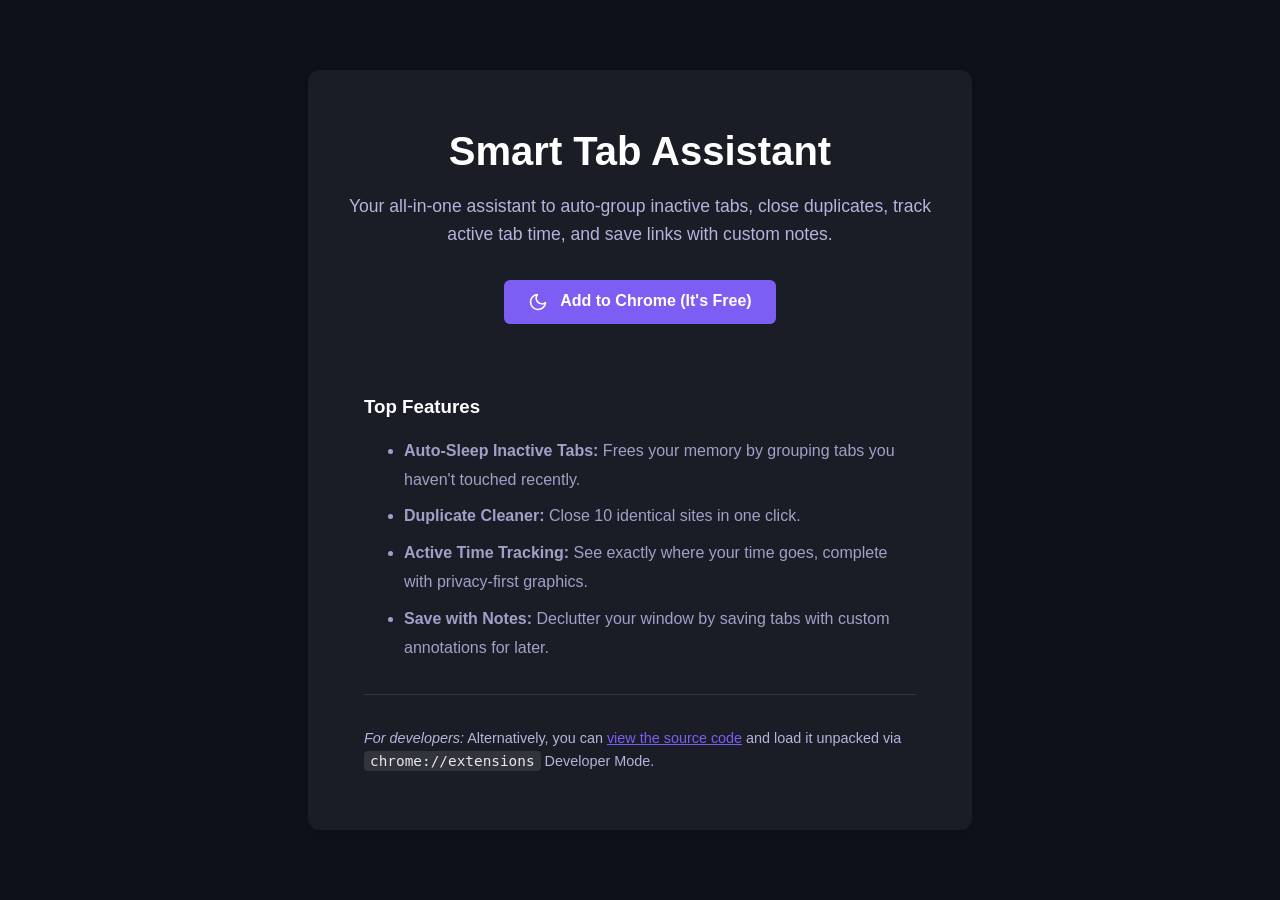
<file: index.html>
<!DOCTYPE html>
<html lang="en">

<head>
    <meta charset="UTF-8">
    <meta name="viewport" content="width=device-width, initial-scale=1.0">
    <title>Smart Tab Assistant</title>
    <style>
        body {
            font-family: -apple-system, BlinkMacSystemFont, "Segoe UI", Roboto, Helvetica, Arial, sans-serif;
            background-color: #0f111a;
            color: #dcdce6;
            margin: 0;
            padding: 0;
            display: flex;
            flex-direction: column;
            align-items: center;
            justify-content: center;
            min-height: 100vh;
        }

        .container {
            max-width: 600px;
            text-align: center;
            padding: 2rem;
            background: rgba(255, 255, 255, 0.05);
            border-radius: 12px;
            box-shadow: 0 4px 6px rgba(0, 0, 0, 0.1);
        }

        h1 {
            color: #fff;
            font-size: 2.5rem;
            margin-bottom: 0.5rem;
        }

        p {
            font-size: 1.1rem;
            line-height: 1.6;
            color: #b4b4dc;
            margin-bottom: 2rem;
        }

        .btn {
            display: inline-block;
            background-color: #7c5ef5;
            color: #fff;
            text-decoration: none;
            padding: 12px 24px;
            border-radius: 6px;
            font-weight: bold;
            transition: background-color 0.2s;
        }

        .btn:hover {
            background-color: #6a4ce0;
        }

        .instructions {
            text-align: left;
            margin-top: 3rem;
            background: rgba(0, 0, 0, 0.2);
            padding: 1.5rem;
            border-radius: 8px;
        }

        .instructions h3 {
            margin-top: 0;
            color: #fff;
        }

        ol {
            padding-left: 1.5rem;
            color: #a0a0c8;
        }

        li {
            margin-bottom: 0.5rem;
        }

        code {
            background: rgba(255, 255, 255, 0.1);
            padding: 2px 6px;
            border-radius: 4px;
            color: #e6e6f0;
        }
    </style>
</head>

<body>
    <div class="container">
        <h1>Smart Tab Assistant</h1>
        <p>Your all-in-one assistant to auto-group inactive tabs, close duplicates, track active tab time, and save
            links with custom notes.</p>

        <!-- Link to Chrome Web Store -->
        <a href="https://chromewebstore.google.com/detail/smart-tab-assistant-group/epncaedbpifoehbkcehfgiejdhhpebai?authuser=0&hl=en"
            class="btn" target="_blank" rel="noopener noreferrer">
            <svg width="20" height="20" viewBox="0 0 24 24" fill="none" stroke="currentColor" stroke-width="2"
                stroke-linecap="round" stroke-linejoin="round" style="vertical-align: middle; margin-right: 8px;">
                <path d="M21 12.79A9 9 0 1 1 11.21 3 7 7 0 0 0 21 12.79z" />
            </svg>
            Add to Chrome (It's Free)
        </a>

        <div class="instructions" style="background: transparent; box-shadow: none;">
            <h3>Top Features</h3>
            <ul style="color: #a0a0c8; text-align: left; line-height: 1.8;">
                <li><strong>Auto-Sleep Inactive Tabs:</strong> Frees your memory by grouping tabs you haven't touched
                    recently.</li>
                <li><strong>Duplicate Cleaner:</strong> Close 10 identical sites in one click.</li>
                <li><strong>Active Time Tracking:</strong> See exactly where your time goes, complete with privacy-first
                    graphics.</li>
                <li><strong>Save with Notes:</strong> Declutter your window by saving tabs with custom annotations for
                    later.</li>
            </ul>

            <hr style="border: none; border-top: 1px solid rgba(255,255,255,0.1); margin: 2rem 0;">

            <p style="font-size: 0.9rem; margin-bottom: 0;">
                <em>For developers:</em> Alternatively, you can
                <a href="https://github.com/YOUR_USERNAME/YOUR_REPO_NAME" style="color: #7c5ef5;">view the source
                    code</a>
                and load it unpacked via <code>chrome://extensions</code> Developer Mode.
            </p>
        </div>
    </div>
</body>

</html>
</file>
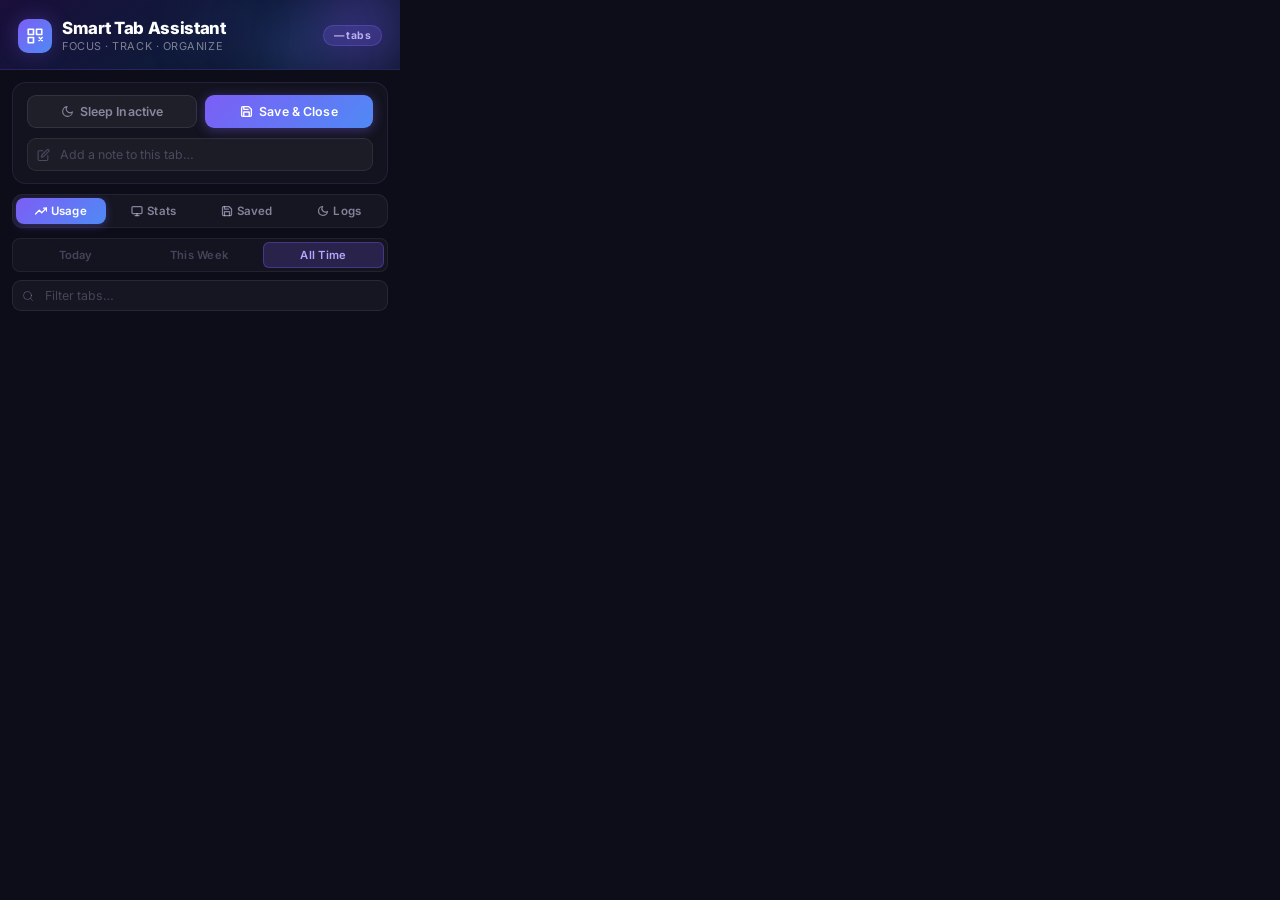
<file: popup/popup.html>
<!DOCTYPE html>
<html lang="en">

<head>
    <meta charset="UTF-8">
    <meta name="viewport" content="width=device-width, initial-scale=1.0">
    <title>Smart Tab Assistant</title>
    <link rel="stylesheet" href="popup.css">
    <link href="https://fonts.googleapis.com/css2?family=Inter:wght@400;500;600;700;800&display=swap" rel="stylesheet">
    <script src="chart.min.js"></script>
</head>

<body>
    <div class="container">
        <header>
            <div class="header-orb header-orb-1"></div>
            <div class="header-orb header-orb-2"></div>
            <div class="header-orb header-orb-3"></div>
            <div class="header-content">
                <div class="header-logo">
                    <svg width="18" height="18" viewBox="0 0 24 24" fill="none" stroke="white" stroke-width="2.2"
                        stroke-linecap="round" stroke-linejoin="round">
                        <path d="M3 3h7v7H3z" />
                        <path d="M14 3h7v7h-7z" />
                        <path d="M3 14h7v7H3z" />
                        <path d="M17.5 14l4 4m0-4l-4 4" />
                    </svg>
                </div>
                <div class="header-text">
                    <h1>Smart Tab Assistant</h1>
                    <p class="subtitle">Focus · Track · Organize</p>
                </div>
                <div class="header-badge" id="header-tab-count">— tabs</div>
            </div>
        </header>

        <div class="body-content">
            <section id="duplicate-manager" class="alert-card hidden">
                <div class="alert-icon">
                    <svg width="14" height="14" viewBox="0 0 24 24" fill="none" stroke="currentColor" stroke-width="2.5"
                        stroke-linecap="round" stroke-linejoin="round">
                        <path
                            d="M10.29 3.86L1.82 18a2 2 0 0 0 1.71 3h16.94a2 2 0 0 0 1.71-3L13.71 3.86a2 2 0 0 0-3.42 0z" />
                        <line x1="12" y1="9" x2="12" y2="13" />
                        <line x1="12" y1="17" x2="12.01" y2="17" />
                    </svg>
                </div>
                <div class="alert-body">
                    <div class="alert-title">Duplicate tabs detected</div>
                    <div class="alert-desc"><span id="duplicate-count">0</span> duplicate tabs open right now</div>
                </div>
                <button id="clean-duplicates-btn" class="btn btn-danger btn-sm">Clean</button>
            </section>

            <section class="quick-actions-card">
                <div class="qa-row">
                    <button id="manual-sleep-btn" class="btn btn-ghost">
                        <svg width="13" height="13" viewBox="0 0 24 24" fill="none" stroke="currentColor"
                            stroke-width="2" stroke-linecap="round" stroke-linejoin="round">
                            <path d="M21 12.79A9 9 0 1 1 11.21 3 7 7 0 0 0 21 12.79z" />
                        </svg>
                        Sleep Inactive
                    </button>
                    <button id="save-tab-btn" class="btn btn-primary">
                        <svg width="13" height="13" viewBox="0 0 24 24" fill="none" stroke="currentColor"
                            stroke-width="2.5" stroke-linecap="round" stroke-linejoin="round">
                            <path d="M19 21H5a2 2 0 0 1-2-2V5a2 2 0 0 1 2-2h11l5 5v11a2 2 0 0 1-2 2z" />
                            <polyline points="17 21 17 13 7 13 7 21" />
                            <polyline points="7 3 7 8 15 8" />
                        </svg>
                        Save &amp; Close
                    </button>
                </div>
                <div class="input-wrapper" style="margin-top: 10px;">
                    <svg class="input-icon" width="13" height="13" viewBox="0 0 24 24" fill="none" stroke="currentColor"
                        stroke-width="2" stroke-linecap="round" stroke-linejoin="round">
                        <path d="M11 4H4a2 2 0 0 0-2 2v14a2 2 0 0 0 2 2h14a2 2 0 0 0 2-2v-7" />
                        <path d="M18.5 2.5a2.121 2.121 0 0 1 3 3L12 15l-4 1 1-4 9.5-9.5z" />
                    </svg>
                    <input type="text" id="tab-note" placeholder="Add a note to this tab…" autocomplete="off">
                </div>
            </section>

            <div class="tabs-container">
                <div class="tabs-header">
                    <button class="tab-btn active" data-tab="top-tabs">
                        <svg width="12" height="12" viewBox="0 0 24 24" fill="none" stroke="currentColor"
                            stroke-width="2.5" stroke-linecap="round" stroke-linejoin="round">
                            <polyline points="23 6 13.5 15.5 8.5 10.5 1 18" />
                            <polyline points="17 6 23 6 23 12" />
                        </svg>
                        Usage
                    </button>
                    <button class="tab-btn" data-tab="stats">
                        <svg width="12" height="12" viewBox="0 0 24 24" fill="none" stroke="currentColor"
                            stroke-width="2.5" stroke-linecap="round" stroke-linejoin="round">
                            <rect x="2" y="3" width="20" height="14" rx="2" />
                            <line x1="8" y1="21" x2="16" y2="21" />
                            <line x1="12" y1="17" x2="12" y2="21" />
                        </svg>
                        Stats
                    </button>
                    <button class="tab-btn" data-tab="saved-tabs">
                        <svg width="12" height="12" viewBox="0 0 24 24" fill="none" stroke="currentColor"
                            stroke-width="2.5" stroke-linecap="round" stroke-linejoin="round">
                            <path d="M19 21H5a2 2 0 0 1-2-2V5a2 2 0 0 1 2-2h11l5 5v11a2 2 0 0 1-2 2z" />
                            <polyline points="17 21 17 13 7 13 7 21" />
                            <polyline points="7 3 7 8 15 8" />
                        </svg>
                        Saved
                    </button>
                    <button class="tab-btn" data-tab="sleep-logs">
                        <svg width="12" height="12" viewBox="0 0 24 24" fill="none" stroke="currentColor"
                            stroke-width="2.5" stroke-linecap="round" stroke-linejoin="round">
                            <path d="M21 12.79A9 9 0 1 1 11.21 3 7 7 0 0 0 21 12.79z" />
                        </svg>
                        Logs
                    </button>
                </div>

                <!-- TOP USAGE TAB -->
                <div id="top-tabs-view" class="tab-content active">
                    <div class="top-tabs-controls">
                        <div class="period-pills" id="top-usage-period">
                            <button class="period-pill" data-period="today">Today</button>
                            <button class="period-pill" data-period="week">This Week</button>
                            <button class="period-pill active" data-period="alltime">All Time</button>
                        </div>
                        <div class="input-wrapper search-compact">
                            <svg class="input-icon" width="12" height="12" viewBox="0 0 24 24" fill="none"
                                stroke="currentColor" stroke-width="2" stroke-linecap="round" stroke-linejoin="round">
                                <circle cx="11" cy="11" r="8" />
                                <line x1="21" y1="21" x2="16.65" y2="16.65" />
                            </svg>
                            <input type="text" id="search-top-tabs" placeholder="Filter tabs…" autocomplete="off">
                        </div>
                    </div>
                    <ul id="top-tabs-list" class="item-list"></ul>
                </div>

                <!-- STATS TAB -->
                <div id="stats-view" class="tab-content">
                    <div class="stats-controls">
                        <button class="stats-period-btn active" data-period="today">Today</button>
                        <button class="stats-period-btn" data-period="daily">7 Days</button>
                        <button class="stats-period-btn" data-period="weekly">4 Weeks</button>
                    </div>
                    <div class="chart-container">
                        <canvas id="usageChart"></canvas>
                    </div>
                </div>

                <!-- SAVED TABS -->
                <div id="saved-tabs-view" class="tab-content">
                    <div class="input-wrapper search-compact" style="margin-bottom: 8px; flex-shrink: 0;">
                        <svg class="input-icon" width="12" height="12" viewBox="0 0 24 24" fill="none"
                            stroke="currentColor" stroke-width="2" stroke-linecap="round" stroke-linejoin="round">
                            <circle cx="11" cy="11" r="8" />
                            <line x1="21" y1="21" x2="16.65" y2="16.65" />
                        </svg>
                        <input type="text" id="search-saved-tabs" placeholder="Search saved tabs…" autocomplete="off">
                    </div>
                    <ul id="saved-tabs-list" class="item-list"></ul>
                </div>

                <!-- SLEEP LOGS -->
                <div id="sleep-logs-view" class="tab-content">
                    <ul id="sleep-logs-list" class="item-list"></ul>
                </div>
            </div>
        </div>
    </div>
    <script src="popup.js"></script>
</body>

</html>
</file>
<file: popup/popup.css>
/* ── DESIGN TOKENS ─────────────────────────────────────── */
:root {
  --bg:            #0d0d1a;
  --card:          #13131f;
  --card-2:        #1a1a2e;
  --card-border:   rgba(139, 120, 255, 0.12);
  --card-hover:    #1e1e32;
  --primary:       #7c5ef5;
  --primary-2:     #4f8af5;
  --grad:          linear-gradient(135deg, #7c5ef5 0%, #4f8af5 100%);
  --grad-subtle:   linear-gradient(135deg, rgba(124,94,245,0.15) 0%, rgba(79,138,245,0.1) 100%);
  --text:          #eeeeff;
  --text-2:        rgba(220, 220, 255, 0.55);
  --text-3:        rgba(180, 180, 220, 0.3);
  --danger:        #ff4d6a;
  --danger-bg:     rgba(255, 77, 106, 0.12);
  --success:       #00e5a0;
  --gold:          #ffc857;
  --silver:        #b8c0cc;
  --bronze:        #cd8a5a;
  --border-r:      14px;
  --border-r-sm:   9px;
  --shadow:        0 8px 32px rgba(0,0,0,0.4);
  --glow:          0 0 20px rgba(124,94,245,0.3);
  --transition:    all 0.2s cubic-bezier(0.4,0,0.2,1);
}

/* ── BASE ───────────────────────────────────────────────── */
*, *::before, *::after { box-sizing: border-box; margin: 0; padding: 0; }

body {
  width: 400px;
  height: 580px;
  overflow: hidden;
  font-family: Inter, -apple-system, BlinkMacSystemFont, 'Segoe UI', sans-serif;
  background: var(--bg);
  color: var(--text);
  -webkit-font-smoothing: antialiased;
  -moz-osx-font-smoothing: grayscale;
}

.container {
  height: 100%;
  display: flex;
  flex-direction: column;
  overflow: hidden;
}

/* ── HEADER ─────────────────────────────────────────────── */
header {
  background: linear-gradient(145deg, #1a0f3a 0%, #0f1a3a 50%, #0a1428 100%);
  padding: 18px 18px 16px;
  position: relative;
  overflow: hidden;
  border-bottom: 1px solid rgba(124, 94, 245, 0.2);
  flex-shrink: 0;
}

.header-orb {
  position: absolute;
  border-radius: 50%;
  filter: blur(28px);
  pointer-events: none;
}
.header-orb-1 {
  width: 100px; height: 100px;
  background: rgba(124, 94, 245, 0.35);
  top: -20px; right: -10px;
  animation: float 6s ease-in-out infinite;
}
.header-orb-2 {
  width: 60px; height: 60px;
  background: rgba(79, 138, 245, 0.3);
  bottom: -10px; right: 80px;
  animation: float 8s ease-in-out infinite reverse;
}
.header-orb-3 {
  width: 40px; height: 40px;
  background: rgba(124, 94, 245, 0.2);
  top: 10px; left: 50%;
  animation: float 7s ease-in-out infinite 2s;
}

@keyframes float {
  0%, 100% { transform: translateY(0) scale(1); }
  50%       { transform: translateY(-8px) scale(1.05); }
}

.header-content {
  display: flex;
  align-items: center;
  gap: 10px;
  position: relative;
  z-index: 1;
}

.header-logo {
  width: 34px; height: 34px;
  background: var(--grad);
  border-radius: 10px;
  display: flex; align-items: center; justify-content: center;
  flex-shrink: 0;
  box-shadow: var(--glow);
}

.header-text h1 {
  font-size: 1.05rem;
  font-weight: 800;
  color: #fff;
  letter-spacing: -0.02em;
}
.subtitle {
  font-size: 0.68rem;
  color: rgba(255,255,255,0.45);
  letter-spacing: 0.05em;
  text-transform: uppercase;
  margin-top: 1px;
}

.header-badge {
  margin-left: auto;
  background: rgba(124,94,245,0.2);
  border: 1px solid rgba(124,94,245,0.35);
  color: rgba(200,190,255,0.9);
  font-size: 0.65rem;
  font-weight: 700;
  padding: 3px 10px;
  border-radius: 999px;
  letter-spacing: 0.04em;
  white-space: nowrap;
}

/* ── BODY ───────────────────────────────────────────────── */
.body-content {
  padding: 12px 12px 16px;
  display: flex;
  flex-direction: column;
  gap: 10px;
  flex: 1;
  overflow: hidden;
  min-height: 0;
}

/* ── ALERT CARD ─────────────────────────────────────────── */
.alert-card {
  display: flex;
  align-items: center;
  gap: 10px;
  background: rgba(255, 77, 106, 0.1);
  border: 1px solid rgba(255, 77, 106, 0.25);
  border-radius: var(--border-r-sm);
  padding: 10px 12px;
  flex-shrink: 0;
}
.alert-card.hidden { display: none; }
.alert-icon {
  width: 28px; height: 28px;
  background: var(--danger-bg);
  border-radius: 7px;
  display: flex; align-items: center; justify-content: center;
  color: var(--danger);
  flex-shrink: 0;
}
.alert-body { flex: 1; }
.alert-title {
  font-size: 0.78rem;
  font-weight: 700;
  color: var(--text);
}
.alert-desc {
  font-size: 0.7rem;
  color: var(--text-2);
  margin-top: 1px;
}

/* ── QUICK ACTIONS ──────────────────────────────────────── */
.quick-actions-card {
  background: var(--card);
  border: 1px solid var(--card-border);
  border-radius: var(--border-r);
  padding: 12px 14px;
  flex-shrink: 0;
}
.qa-row {
  display: flex;
  gap: 8px;
}

/* ── BUTTONS ────────────────────────────────────────────── */
.btn {
  display: inline-flex;
  align-items: center;
  justify-content: center;
  gap: 6px;
  padding: 8px 14px;
  border-radius: var(--border-r-sm);
  font-size: 0.775rem;
  font-weight: 600;
  font-family: inherit;
  cursor: pointer;
  transition: var(--transition);
  border: none;
  flex: 1;
  letter-spacing: 0.01em;
}

.btn-primary {
  background: var(--grad);
  color: #fff;
  box-shadow: 0 2px 12px rgba(124,94,245,0.4);
}
.btn-primary:hover {
  transform: translateY(-1px);
  box-shadow: 0 4px 20px rgba(124,94,245,0.5);
}
.btn-primary:active { transform: translateY(0); }

.btn-ghost {
  background: rgba(255,255,255,0.05);
  color: var(--text-2);
  border: 1px solid rgba(255,255,255,0.09);
}
.btn-ghost:hover {
  background: rgba(255,255,255,0.1);
  color: var(--text);
  border-color: rgba(255,255,255,0.15);
}

.btn-danger {
  background: linear-gradient(135deg, #ff4d6a, #e0234e);
  color: #fff;
  box-shadow: 0 2px 10px rgba(255,77,106,0.35);
}
.btn-danger:hover {
  transform: translateY(-1px);
  box-shadow: 0 4px 16px rgba(255,77,106,0.45);
}

.btn-sm {
  flex: 0 0 auto;
  padding: 6px 12px;
  font-size: 0.72rem;
}

/* ── INPUT ──────────────────────────────────────────────── */
.input-wrapper { position: relative; }
.input-icon {
  position: absolute;
  left: 10px;
  top: 50%;
  transform: translateY(-50%);
  color: var(--text-3);
  pointer-events: none;
}

input[type=text] {
  width: 100%;
  padding: 8px 12px 8px 32px;
  border-radius: var(--border-r-sm);
  border: 1px solid rgba(255,255,255,0.08);
  font-size: 0.775rem;
  font-family: inherit;
  color: var(--text);
  background: rgba(255,255,255,0.04);
  outline: none;
  transition: var(--transition);
}
input[type=text]::placeholder { color: var(--text-3); }
input[type=text]:focus {
  border-color: rgba(124,94,245,0.5);
  background: rgba(124,94,245,0.06);
  box-shadow: 0 0 0 3px rgba(124,94,245,0.12);
}

/* ── TABS CONTAINER ─────────────────────────────────────── */
.tabs-container {
  display: flex;
  flex-direction: column;
  gap: 10px;
  flex: 1;
  overflow: hidden;
  min-height: 0;
}

.tabs-header {
  display: flex;
  gap: 3px;
  background: rgba(255,255,255,0.04);
  padding: 3px;
  border-radius: 11px;
  border: 1px solid rgba(255,255,255,0.06);
  flex-shrink: 0;
}

.tab-btn {
  flex: 1;
  background: none;
  border: none;
  font-size: 0.72rem;
  font-weight: 600;
  font-family: inherit;
  color: var(--text-2);
  cursor: pointer;
  padding: 6px 8px;
  border-radius: 8px;
  transition: var(--transition);
  display: flex;
  align-items: center;
  justify-content: center;
  gap: 4px;
  white-space: nowrap;
  letter-spacing: 0.01em;
}
.tab-btn:hover { color: var(--text); background: rgba(255,255,255,0.05); }
.tab-btn.active {
  background: var(--grad);
  color: #fff;
  box-shadow: 0 2px 8px rgba(124,94,245,0.35);
}

.tab-content { display: none; }
.tab-content.active {
  display: flex;
  flex-direction: column;
  flex: 1;
  overflow: hidden;
  min-height: 0;
}

/* ── TOP TABS CONTROLS ──────────────────────────────────── */
.top-tabs-controls {
  display: flex;
  flex-direction: column;
  gap: 8px;
  margin-bottom: 8px;
  flex-shrink: 0;
}

.period-pills {
  display: flex;
  gap: 4px;
  background: rgba(255,255,255,0.03);
  padding: 3px;
  border-radius: 8px;
  border: 1px solid rgba(255,255,255,0.06);
}
.period-pill {
  flex: 1;
  background: none;
  border: none;
  font-size: 0.7rem;
  font-weight: 600;
  font-family: inherit;
  color: var(--text-3);
  cursor: pointer;
  padding: 5px 6px;
  border-radius: 6px;
  transition: var(--transition);
  letter-spacing: 0.02em;
}
.period-pill:hover { color: var(--text-2); background: rgba(255,255,255,0.05); }
.period-pill.active {
  background: rgba(124,94,245,0.2);
  color: rgba(180, 165, 255, 1);
  border: 1px solid rgba(124,94,245,0.35);
}

.search-compact input {
  padding-top: 7px;
  padding-bottom: 7px;
}

/* ── ITEM LIST ──────────────────────────────────────────── */
.item-list {
  list-style: none;
  display: flex;
  flex-direction: column;
  gap: 5px;
  flex: 1;
  overflow-y: auto;
  padding-right: 2px;
  min-height: 0;
}
.item-list::-webkit-scrollbar { width: 3px; }
.item-list::-webkit-scrollbar-track { background: transparent; }
.item-list::-webkit-scrollbar-thumb {
  background: rgba(124,94,245,0.3);
  border-radius: 10px;
}

/* ── LIST ITEM ──────────────────────────────────────────── */
.list-item {
  display: flex;
  align-items: center;
  padding: 9px 11px;
  background: var(--card);
  border: 1px solid var(--card-border);
  border-radius: 10px;
  gap: 9px;
  transition: var(--transition);
  cursor: default;
  position: relative;
  overflow: hidden;
  flex-shrink: 0;
}
.list-item::before {
  content: '';
  position: absolute;
  inset: 0;
  background: var(--grad-subtle);
  opacity: 0;
  transition: opacity 0.2s;
  pointer-events: none;
}
.list-item:hover {
  border-color: rgba(124,94,245,0.3);
  transform: translateY(-1px);
  box-shadow: 0 4px 16px rgba(0,0,0,0.3);
}
.list-item:hover::before { opacity: 1; }

/* Rank accent line */
.list-item[data-rank="1"] { border-left: 3px solid var(--gold); }
.list-item[data-rank="2"] { border-left: 3px solid var(--silver); }
.list-item[data-rank="3"] { border-left: 3px solid var(--bronze); }

/* ── FAVICON WRAPPER ────────────────────────────────────── */
.item-favicon-wrapper {
  width: 30px; height: 30px;
  background: rgba(124,94,245,0.15);
  border-radius: 8px;
  display: flex; align-items: center; justify-content: center;
  flex-shrink: 0;
  border: 1px solid rgba(124,94,245,0.2);
  position: relative;
}

.rank-badge {
  position: absolute;
  top: -4px; right: -4px;
  width: 13px; height: 13px;
  border-radius: 50%;
  font-size: 0.55rem;
  font-weight: 800;
  display: flex; align-items: center; justify-content: center;
  border: 1.5px solid var(--bg);
  z-index: 1;
}
.rank-badge.gold   { background: var(--gold); color: #5a3e00; }
.rank-badge.silver { background: var(--silver); color: #333; }
.rank-badge.bronze { background: var(--bronze); color: #fff; }

.item-favicon { width: 15px; height: 15px; }

/* ── ITEM CONTENT ───────────────────────────────────────── */
.item-content { flex: 1; overflow: hidden; cursor: pointer; }
.item-title {
  font-size: 0.775rem;
  font-weight: 600;
  white-space: nowrap;
  overflow: hidden;
  text-overflow: ellipsis;
  color: var(--text);
  margin-bottom: 3px;
  transition: color 0.15s;
}
.item-content:hover .item-title { color: #a990ff; }

.item-time-row {
  display: flex;
  align-items: center;
  gap: 6px;
}
.item-time {
  display: inline-flex;
  align-items: center;
  gap: 3px;
  font-size: 0.65rem;
  color: var(--text-2);
  font-weight: 600;
  font-variant-numeric: tabular-nums;
}

.time-bar-wrap {
  flex: 1;
  height: 3px;
  background: rgba(255,255,255,0.07);
  border-radius: 2px;
  overflow: hidden;
  max-width: 70px;
}
.time-bar {
  height: 100%;
  border-radius: 2px;
  background: var(--grad);
  transition: width 0.4s cubic-bezier(0.4,0,0.2,1);
}

.item-note  { font-size: 0.68rem; color: var(--text-2); font-weight: 500; margin-bottom: 2px; }
.item-meta  { font-size: 0.65rem; color: var(--text-3); }

/* ── ITEM ACTIONS ───────────────────────────────────────── */
.item-actions { display: flex; gap: 2px; flex-shrink: 0; }

.icon-btn {
  background: none;
  border: none;
  cursor: pointer;
  padding: 5px;
  border-radius: 6px;
  color: var(--text-3);
  display: flex; align-items: center; justify-content: center;
  transition: var(--transition);
  position: relative;
}
.icon-btn:hover { background: rgba(255,255,255,0.07); color: var(--text); }
.icon-btn.active { color: var(--primary); background: rgba(124,94,245,0.15); }
.icon-btn.danger:hover { background: var(--danger-bg); color: var(--danger); }

/* Tooltip */
/* Tooltips are rendered via JS into #tooltip-root — no pseudo-elements */
#tooltip-root {
  position: fixed;
  z-index: 9999;
  pointer-events: none;
  background: #e8e8ff;
  border: 1px solid rgba(124,94,245,0.25);
  color: #1a1a2e;
  font-size: 0.62rem;
  font-weight: 600;
  white-space: nowrap;
  padding: 4px 9px;
  border-radius: 6px;
  opacity: 0;
  transition: opacity 0.12s ease;
}
#tooltip-root.visible { opacity: 1; }

/* ── EMPTY STATE ────────────────────────────────────────── */
.empty-state {
  display: flex;
  flex-direction: column;
  align-items: center;
  padding: 28px 16px;
  color: var(--text-3);
  gap: 6px;
  text-align: center;
}
.empty-state svg { opacity: 0.3; }
.empty-state p { font-size: 0.8rem; color: var(--text-2); font-weight: 600; }
.empty-state span { font-size: 0.72rem; color: var(--text-3); }

/* ── STATS ──────────────────────────────────────────────── */
.stats-controls {
  display: flex;
  gap: 5px;
  margin-bottom: 12px;
  justify-content: center;
  flex-shrink: 0;
}
.stats-period-btn {
  padding: 5px 14px;
  font-size: 0.72rem;
  font-weight: 600;
  font-family: inherit;
  border-radius: 20px;
  border: 1px solid rgba(255,255,255,0.08);
  background: rgba(255,255,255,0.04);
  color: var(--text-2);
  cursor: pointer;
  transition: var(--transition);
  letter-spacing: 0.02em;
}
.stats-period-btn:hover { color: var(--text); border-color: rgba(124,94,245,0.4); }
.stats-period-btn.active {
  background: var(--grad);
  color: #fff;
  border-color: transparent;
  box-shadow: 0 2px 10px rgba(124,94,245,0.4);
}

.chart-container {
  height: 175px;
  width: 100%;
  background: var(--card);
  border-radius: var(--border-r-sm);
  border: 1px solid var(--card-border);
  padding: 10px;
}

/* ── SLEEP LOGS ─────────────────────────────────────────── */
.log-timestamp { font-size: 0.63rem; color: var(--text-3); font-weight: 500; }
.log-details {
  margin-top: 4px;
  padding-left: 8px;
  border-left: 2px solid rgba(124,94,245,0.3);
}
.log-tab-title {
  font-size: 0.68rem;
  color: var(--text-2);
  white-space: nowrap;
  overflow: hidden;
  text-overflow: ellipsis;
  display: block;
}

/* ── SPINNER ────────────────────────────────────────────── */
@keyframes spin { from { transform: rotate(0); } to { transform: rotate(360deg); } }
.spinner { animation: spin 0.8s linear infinite; }

/* ── SCROLLBAR (global) ─────────────────────────────────── */
::-webkit-scrollbar { width: 3px; }
::-webkit-scrollbar-track { background: transparent; }
::-webkit-scrollbar-thumb { background: rgba(124,94,245,0.25); border-radius: 10px; }
</file>
